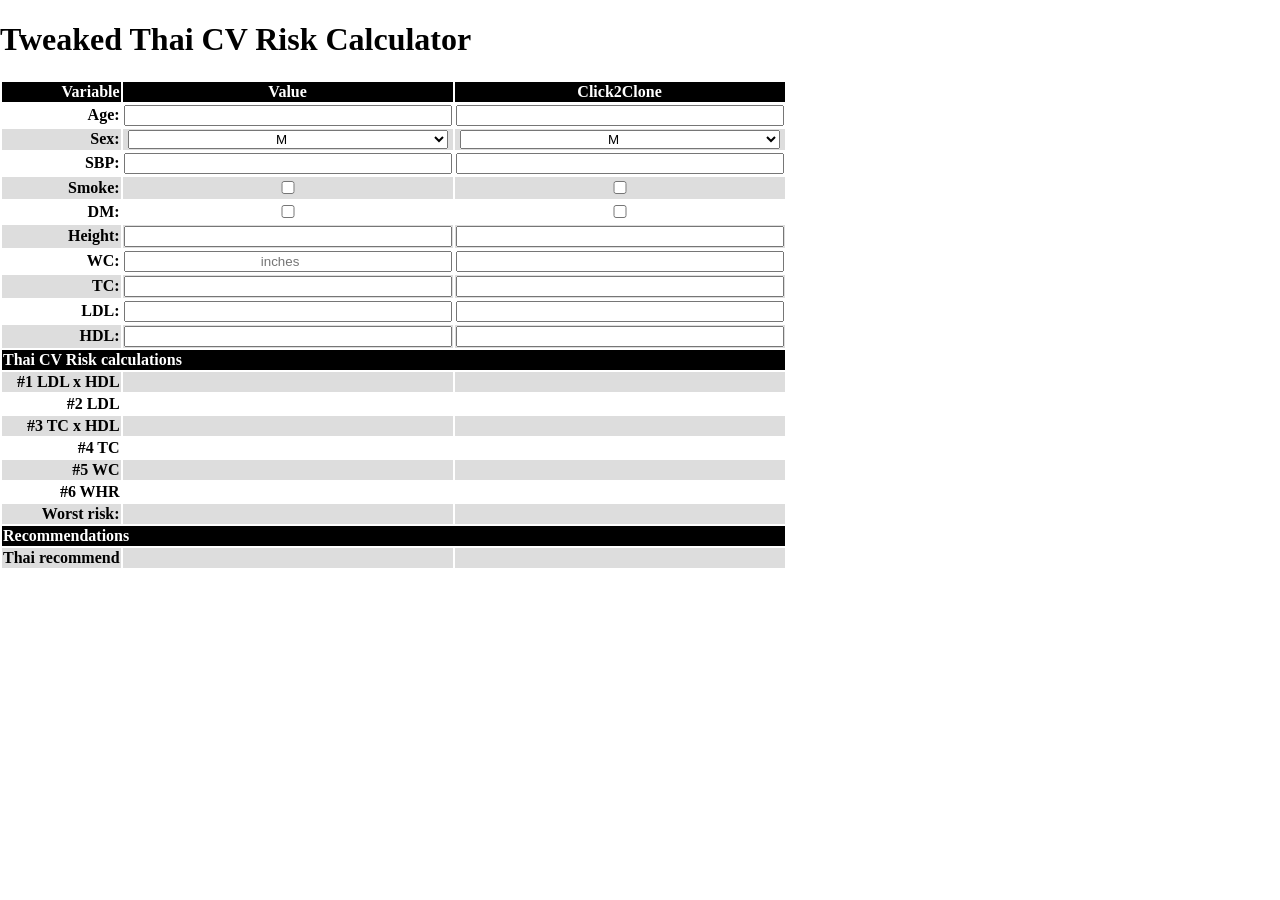
<file: thaicv/index.html>
<!DOCTYPE html>
<html lang="en" dir="ltr">
  <head>
    <meta charset="utf-8"/>
    <meta name="apple-mobile-web-app-capable" content="yes"/>
    <meta name="viewport" content="user-scalable=no, width=device-width"/>
    <meta name="apple-mobile-web-app-title" content="ST4 Thai CV"/>
    <title>ST4 Thai CV risk score with suggestion</title>
    <!--<link rel="icon" href="https://mdcu.github.io/onka.js/asset/onka.png" type="image/x-icon"/>-->
    <style>
      body {margin:auto;padding:auto;}
      td, th {text-align:center;max-width:30vw;}
      td:first-child, th:first-child {text-align:right;font-weight:bold;}
      tr:nth-child(odd) {background-color: #DDD;}
      tr:first-child {background-color: black;color:white;}
      input, select {width:25vw;text-align:center}
    </style>


    <script>
    function cal(){
      const SURROOT = 0.978296
      for(let i = 1; i<=2; i++){
        document.getElementById("f1_"+i).innerText = "N/A"
        document.getElementById("f2_"+i).innerText = "N/A"
        document.getElementById("f3_"+i).innerText = "N/A"
        document.getElementById("f4_"+i).innerText = "N/A"
        document.getElementById("f5_"+i).innerText = "N/A"
        document.getElementById("f6_"+i).innerText = "N/A"
        document.getElementById("worst_"+i).innerText = "N/A"
        document.getElementById("thai_suggest_"+i).innerText = "N/A"
        let AGE = document.getElementById("age"+i).value; if(!AGE)continue;
        let SEX = document.getElementById("sex"+i).value;
        let SBP = document.getElementById("sbp"+i).value; if(!SBP)continue;
        let SMOKE = +document.getElementById("smoke"+i).checked;
        let DM = +document.getElementById("dm"+i).checked;

        let HEIGHT = document.getElementById("height"+i).value;
        let WHR = undefined;
        let WC = document.getElementById("wc"+i).value; if(WC){WC=WC*2.5;if(HEIGHT)WHR=WC/HEIGHT;}
        let TC = document.getElementById("tc"+i).value;
        let LDL = document.getElementById("ldl"+i).value;
        let HDL = document.getElementById("hdl"+i).value;
        console.log(HEIGHT);console.log(WC);console.log(TC);console.log(LDL);console.log(HDL);

        if(AGE>70)AGE = 70;
        let WORST = undefined;
        if(LDL && HDL){
          let full_score = (0.08305 * AGE) + (0.24893 * SEX) + (0.02164 * SBP) + (0.65224 * DM) + (0.00243 * LDL) + ((-0.01965) * HDL) + (0.43868 * SMOKE);
          let predicted_risk = 1 - (Math.pow(SURROOT, Math.exp(full_score - 5.9826)));
          if(!WORST || WORST < predicted_risk)WORST = predicted_risk
          document.getElementById("f1_"+i).innerText = (100*predicted_risk).toFixed(2)+"%"
        }
        if(LDL){
          let full_score = (0.08169 * AGE) + (0.35156 * SEX) + (0.02084 * SBP) + (0.65052 * DM) + (0.002094 * LDL) + (0.45639 * SMOKE); // i add one zero to LDL
          let predicted_risk = 1 - (Math.pow(SURROOT, Math.exp(full_score - 6.99911)));
          if(!WORST || WORST < predicted_risk)WORST = predicted_risk
          document.getElementById("f2_"+i).innerText = (100*predicted_risk).toFixed(2)+"%"
        }
        if(TC && HDL){
          let full_score = (0.083 * AGE) + (0.28094 * SEX) + (0.02111 * SBP) + (0.69005 * DM) + (0.00214 * TC) + ((-0.02148) * HDL) + (0.40068 * SMOKE);
          let predicted_risk = 1 - (Math.pow(SURROOT, Math.exp(full_score - 6.00168)));
          if(!WORST || WORST < predicted_risk)WORST = predicted_risk
          document.getElementById("f3_"+i).innerText = (100*predicted_risk).toFixed(2)+"%"
        }
        if(TC){
          let full_score = (0.08183 * AGE) + (0.39499 * SEX) + (0.02084 * SBP) + (0.69974 * DM) + (0.00212 * TC) + (0.41916 * SMOKE);
          let predicted_risk = 1 - (Math.pow(SURROOT, Math.exp(full_score - 7.04423)));
          if(!WORST || WORST < predicted_risk)WORST = predicted_risk
          document.getElementById("f4_"+i).innerText = (100*predicted_risk).toFixed(2)+"%"
        }
        if(WC){
          let full_score = (0.08372 * AGE) + (0.05988 * SEX) + (0.02034 * SBP) + (0.59953 * DM) + (0.01283 * WC) + (0.459 * SMOKE);
          let predicted_risk = 1 - (Math.pow(SURROOT, Math.exp(full_score - 7.31047)));
          if(!WORST || WORST < predicted_risk)WORST = predicted_risk
          document.getElementById("f5_"+i).innerText = (100*predicted_risk).toFixed(2)+"%"
        }
        if(WHR){
          let full_score = (0.079 * AGE) + (0.128 * SEX) + (0.019350987 * SBP) + (0.58454 * DM) + (3.512566 * WHR) + (0.459 * SMOKE);
          let predicted_risk = 1 - (Math.pow(SURROOT, Math.exp(full_score - 7.720484)));
          if(!WORST || WORST < predicted_risk)WORST = predicted_risk
          document.getElementById("f6_"+i).innerText = (100*predicted_risk).toFixed(2)+"%"
        }
        if(WORST){
          document.getElementById("worst_"+i).innerText = (100*WORST).toFixed(2)+"%"
          let TEXT = ""
          if(DM && LDL && LDL >= 190)TEXT = "DM + LDL>=190 :: Moderate intensity statin, target LDL < 100 mg/dL or 50% lower"
          if(DM && LDL && LDL < 190)TEXT = "DM + LDL<190 :: Moderate intensity statin, target LDL < 100 mg/dL or 30% lower"
          if(DM && !LDL)TEXT = "DM :: Moderate intensity statin, target LDL < 100 mg/dL"
          if(!DM && LDL && LDL >= 190)TEXT = "Non-DM + LDL>=190 :: Moderate intensity statin, target LDL < 130 mg/dL or 50% lower"
          if(!DM && (!LDL || LDL < 190) && WORST>=0.1)TEXT = "Risk>=10% :: Low intensity statin, target LDL < 130 mg/dL or 30% lower"
          if(!DM && (!LDL || LDL < 190) && WORST<0.1)TEXT = "Non-DM, LDL<190, Risk<10% :: Happy as is!"
          document.getElementById("thai_suggest_"+i).innerText = TEXT
        }
      }
    }
    function clone(){
      document.getElementById("age2").value=document.getElementById("age1").value;
      document.getElementById("sex2").value=document.getElementById("sex1").value;
      document.getElementById("sbp2").value=document.getElementById("sbp1").value;
      document.getElementById("smoke2").checked=document.getElementById("smoke1").checked;
      document.getElementById("dm2").checked=document.getElementById("dm1").checked;
      document.getElementById("height2").value=document.getElementById("height1").value;
      document.getElementById("wc2").value=document.getElementById("wc1").value;
      document.getElementById("tc2").value=document.getElementById("tc1").value;
      document.getElementById("ldl2").value=document.getElementById("ldl1").value;
      document.getElementById("hdl2").value=document.getElementById("hdl1").value;
      cal();
    }
    </script>
  </head>
  <body>
    <h1>Tweaked Thai CV Risk Calculator</h1>
    <table onchange="cal()">
      <tr><th>Variable</th><th>Value</th><th><span onclick="clone()">Click2Clone</span></th></tr>
      <tr><td>Age:</td><td><input id=age1 type=number min=0 max=120/></td><td><input id=age2 type=number min=0 max=120/></td></tr>
      <tr><td>Sex:</td><td><select id=sex1 ><option value=1 selected>M</option><option value=0>F</option></select></td><td><select id=sex2 ><option value=1 selected>M</option><option value=0>F</option></select></td></tr>
      <tr><td>SBP:</td><td><input id=sbp1 type=number min=60 max=220/></td><td><input id=sbp2 type=number min=60 max=220/></td></tr>
      <tr><td>Smoke:</td><td><input id=smoke1  type=checkbox></td><td><input id=smoke2  type=checkbox></td></tr>
      <tr><td>DM:</td><td><input id=dm1 type=checkbox></td><td><input id=dm2 type=checkbox></td></tr>
      <tr><td>Height:</td><td><input id=height1 type=number min=80 max=200/></td><td><input id=height2 type=number min=80 max=200/></td></tr>
      <tr><td>WC:</td><td><input id=wc1 type=number min=15 max=80 placeholder="inches"/></td><td><input id=wc2 type=number min=15 max=80/></td></tr>
      <tr><td>TC:</td><td><input id=tc1 type=number min=20 max=500/></td><td><input id=tc2 type=number min=20 max=500/></td></tr>
      <tr><td>LDL:</td><td><input id=ldl1 type=number min=1 max=500/></td><td><input id=ldl2 type=number min=1 max=500/></td></tr>
      <tr><td>HDL:</td><td><input id=hdl1 type=number min=1 max=200/></td><td><input id=hdl2 type=number min=1 max=200/></td></tr>
      <tr><td colspan=3 style="background-color:black;color:white;text-align:left;">Thai CV Risk calculations</td></tr>
      <tr><td>#1 LDL x HDL</td><td id=f1_1></td><td id=f1_2></td></tr>
      <tr><td>#2 LDL</td><td id=f2_1></td><td id=f2_2></td></tr>
      <tr><td>#3 TC x HDL</td><td id=f3_1></td><td id=f3_2></td></tr>
      <tr><td>#4 TC</td><td id=f4_1></td><td id=f4_2></td></tr>
      <tr><td>#5 WC</td><td id=f5_1></td><td id=f5_2></td></tr>
      <tr><td>#6 WHR</td><td id=f6_1></td><td id=f6_2></td></tr>
      <tr><td>Worst risk:</td><td id=worst_1></td><td id=worst_2></td></tr>
      <tr><td colspan=3 style="background-color:black;color:white;text-align:left;">Recommendations</td></tr>
      <tr><td>Thai recommend</td><td id=thai_suggest_1></td><td id=thai_suggest_2></td></tr>
    </table>
  </body>
</html>
</file>
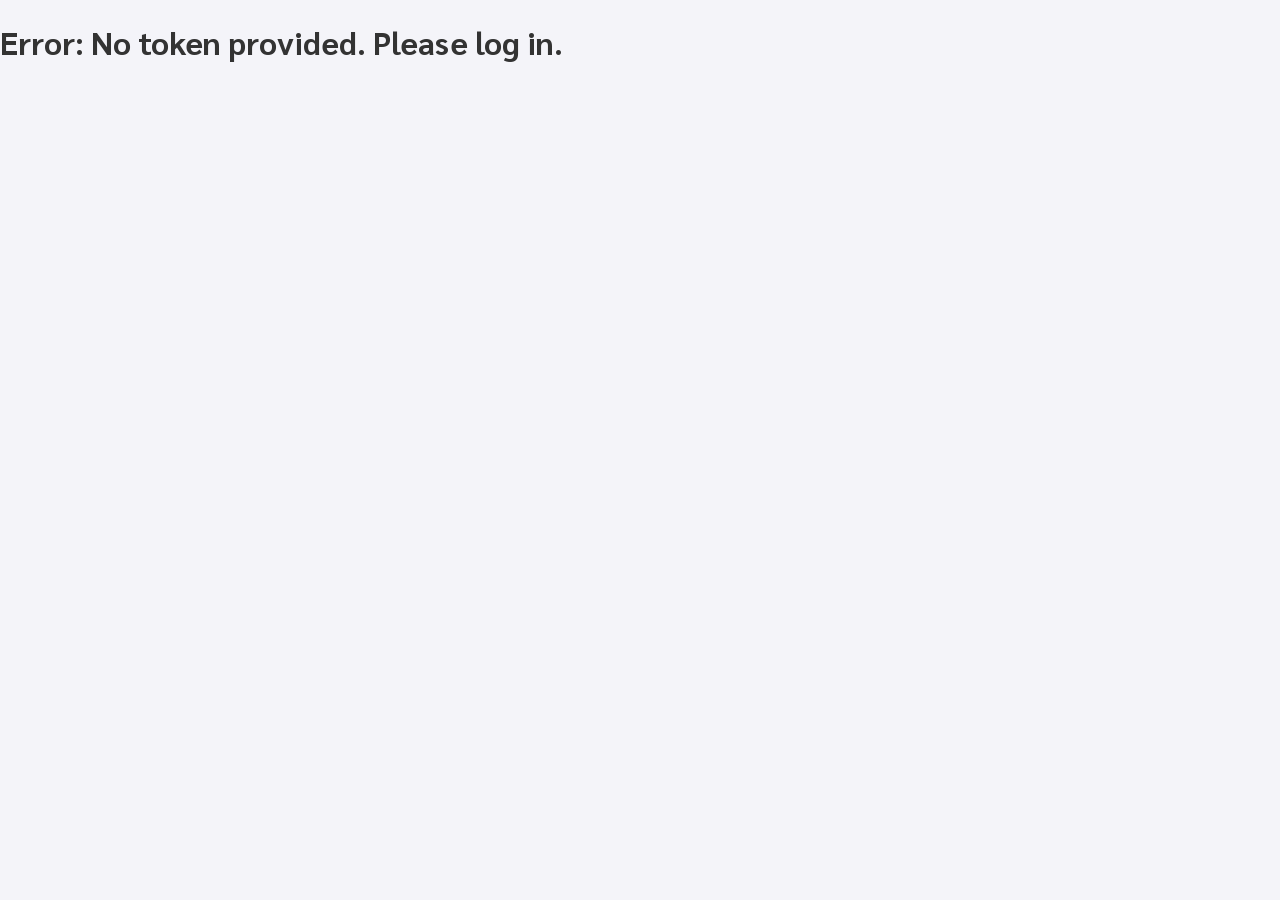
<file: ST4Clinic/main.html>
<!DOCTYPE html>
<html lang="en">
<head>
    <meta charset="UTF-8">
    <meta name="viewport" content="width=device-width, initial-scale=1.0">
    <title>Clinical Platform</title>
    <link rel="stylesheet" href="style.css">
</head>
<body>

    <header class="top-bar">
        <div class="app-title">Clinical DB</div>
        <div class="user-info">
            <div class="time" id="date-time">Loading...</div>
            <div class="staff" id="staff-name">Checking Auth...</div>
        </div>
    </header>

    <div class="tab-container">
        <div class="tabs">
            <button class="tab-button active" data-target="tab-assess">ASSESS</button>
            <button class="tab-button" data-target="tab-review">REVIEW</button>
        </div>
    </div>

    <div class="content-area">
        <!-- ASSESS TAB -->
        <div id="tab-assess" class="tab-content">
            <div id="module-list"></div>
            <hr style="border: 0; border-top: 1px solid #eee; margin: 20px 0;">
            <div id="assess-content"></div>
        </div>

        <!-- REVIEW TAB -->
        <div id="tab-review" class="tab-content hidden">
            <p>Review functionality coming soon...</p>
        </div>
    </div>

    <script type="module" src="app.js"></script>
</body>
</html>
</file>
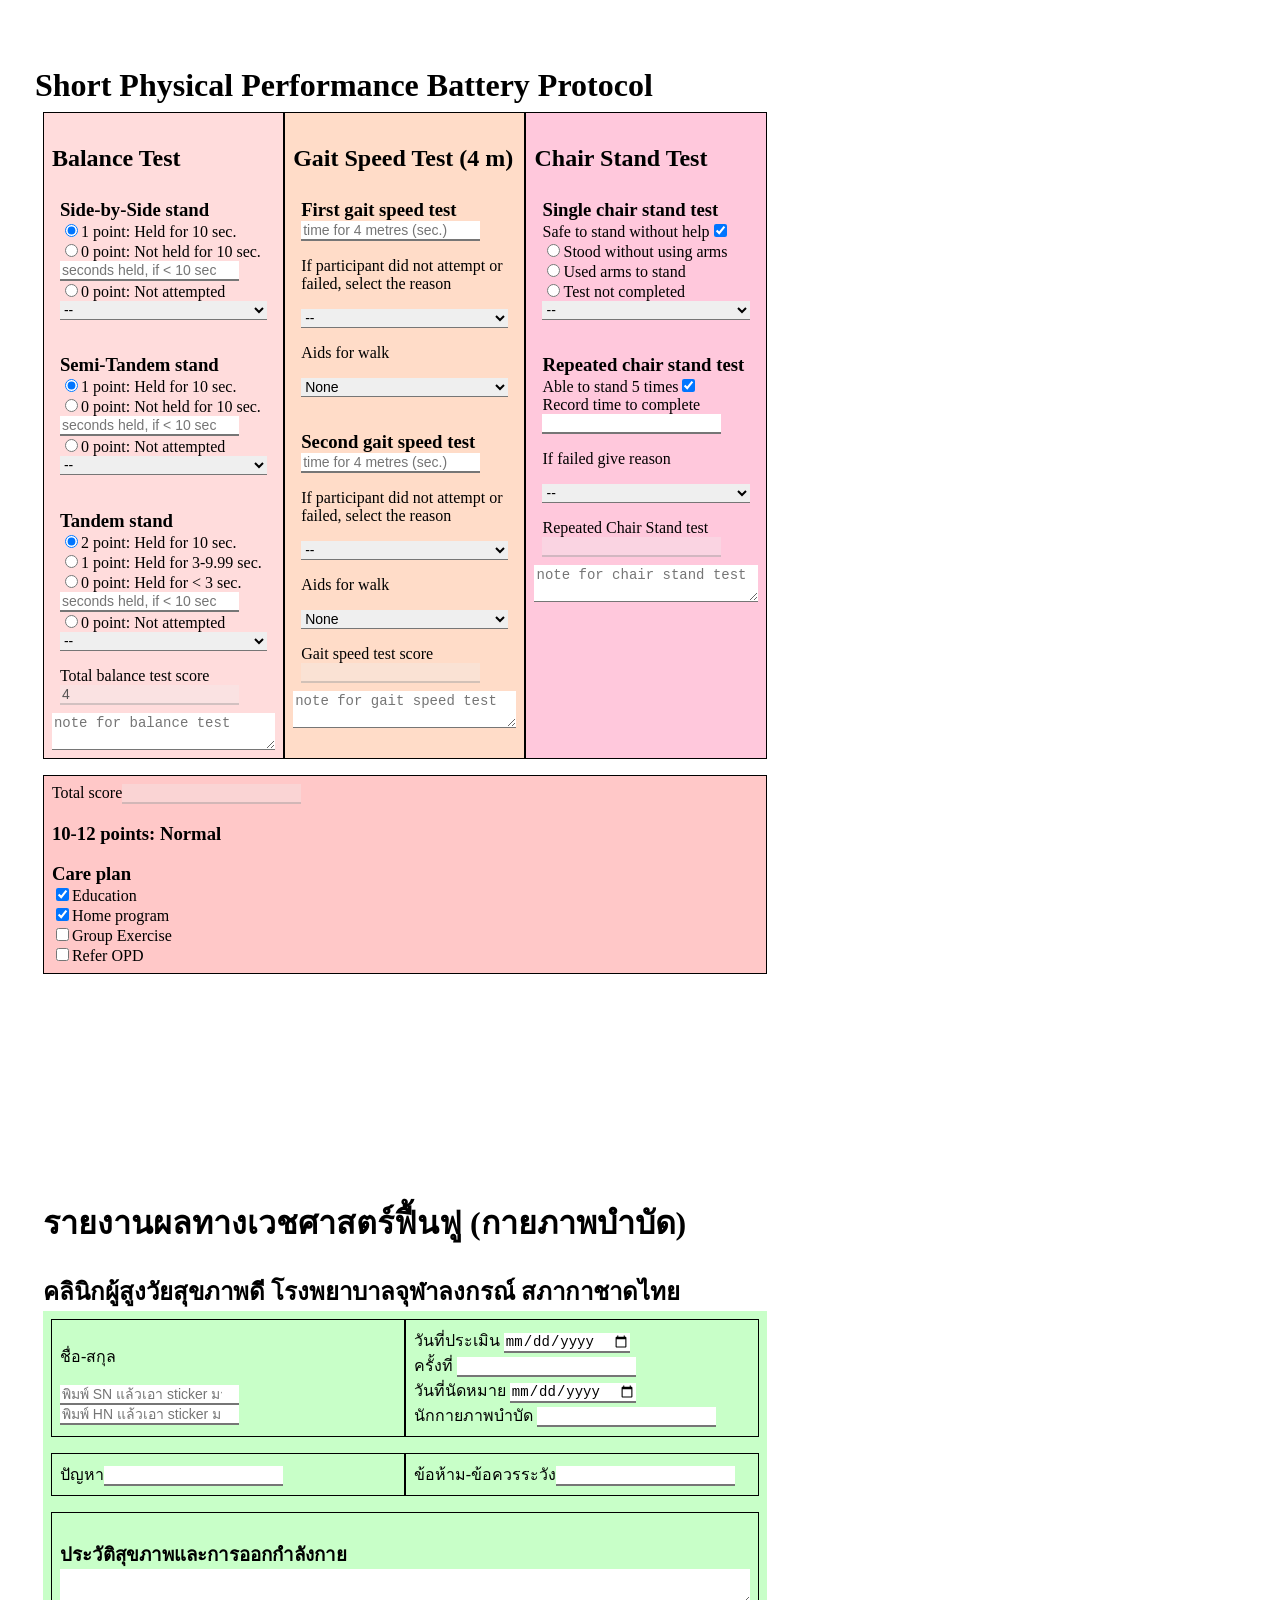
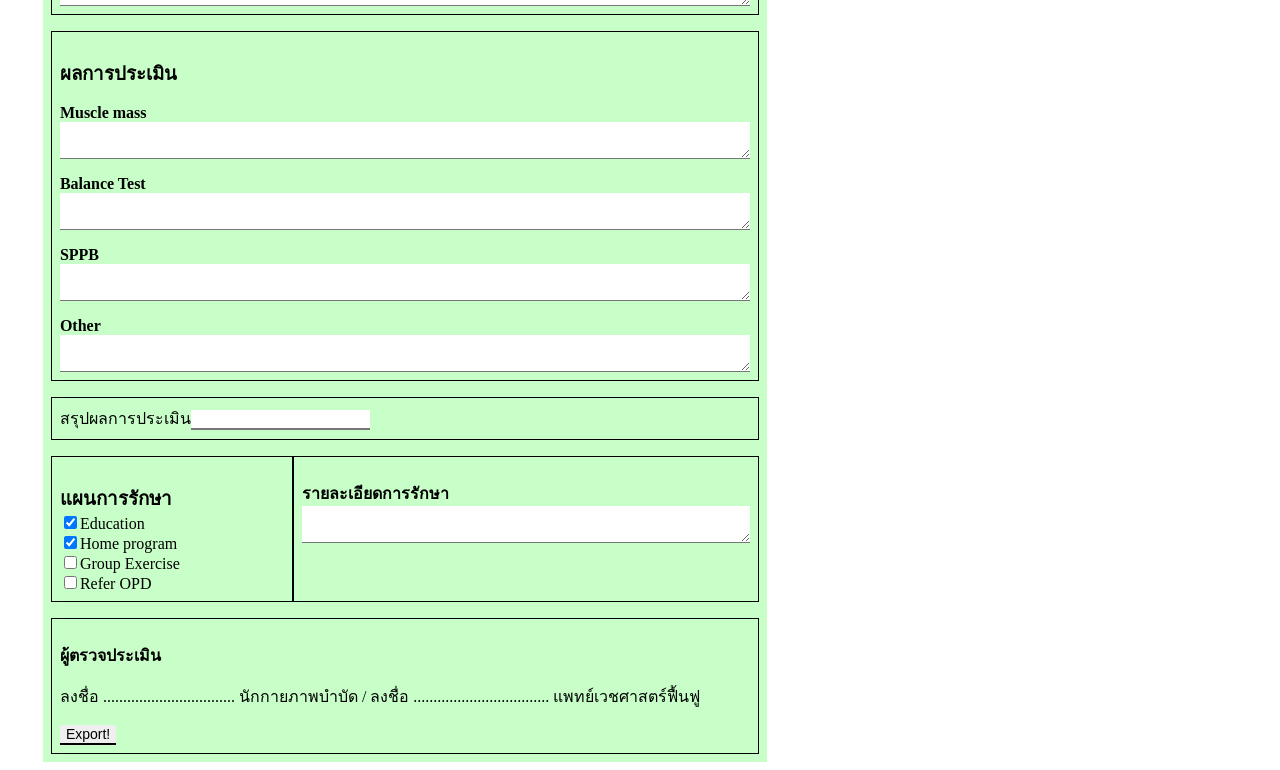
<file: ST4Clinic/PT_sheet.html>
<head>
<meta http-equiv="Content-Type" content="text/html; charset=utf-8"/>
<style>

* {box-sizing:border-box}

div{border:0px solid gray;padding:0.5em;}
.rowFlex {display:flex;}

label, textarea, select{display:block;width:100%}
textarea{resize:vertical;overflow:hidden;}
input, select, textarea {font-size:14px; border-top:0px solid; border-right: 0px solid; border-left:0px solid;}
.colFlex1 {flex:1;border:1px solid black;}
.colFlex2 {flex:2;border:1px solid black;}

h1, h2, h3, h4 {margin-top:1em;margin-bottom:0em;}

#col1 {background-color:rgb(255,220,220)}
#col2 {background-color:rgb(255,220,200)}
#col3 {background-color:rgb(255,200,220)}
#sumSPPB  {background-color:rgb(255,200,200)}

#P2 .rowFlex {background-color:rgb(200,255,200)}

.page {width:21cm;height:29.7cm;}
.subpage {padding:0.5cm;height:26.1cm;}

@page {size:A4;margin:0;}
@media print{
	html, body, .page	{width:21cm;height:29.7cm;font-size:14px;}
	.page {page-break-after:always;margin:0;}
	#col1, #col2, #col3, #sumSPPB  {border:1px solid black;}
	textarea {placeholder:""}
	#export{display:none;}
	*::placeholder {font-size:1px;}
}
</style>
<script>

I = function(id){return(document.getElementById(id))}

C = function(){
	let balanceA= +document.querySelectorAll("[name=balanceA]:checked")[0].value
	let balanceB= +document.querySelectorAll("[name=balanceB]:checked")[0].value
	let balanceC= +document.querySelectorAll("[name=balanceC]:checked")[0].value	
	let balanceSum = balanceA+balanceB+balanceC
	I("balanceSum").value = balanceSum
	
	let gaitSum = 0
	let gait1 = I("gait1").value === "" ? 999 : +I("gait1").value
	let gait2 = I("gait2").value === "" ? 999 : +I("gait2").value
	console.log(gait1,gait2)
	if(gait1==999 && gait2 ==999){
		console.log("gait speed not ready")
	}else{
		let gaitS = gait1 < gait2 ? gait1 : gait2
		
		if(gaitS>8.70)gaitSum=1
		if(gaitS<=8.70)gaitSum=2
		if(gaitS<=6.20)gaitSum=3
		if(gaitS<=4.82)gaitSum=4
	}
	I("gaitSum").value = gaitSum

	let chairSum = 0
	let chairS = I("chair5").value ==="" ? "": +I("chair5").value
	if(chairS ===""){
		console.log("chair5 not ready")
	}else{
		if(chairS>=16.70)chairSum = 1
		if(chairS>60)chairSum = 0
		if(chairS<=16.69)chairSum = 2
		if(chairS<=13.69)chairSum = 3
		if(chairS<=11.19)chairSum = 4
		I("chair5Sum").value = chairSum
	}

	let sumSPPB = chairSum + gaitSum + balanceSum
	I("totalScore").value = sumSPPB
	
	I("totalResult").innerHTML = sumSPPB

}

X = function(){
	let ALL = document.querySelectorAll("*")
	let tree = {}
	for(let i = 0; i<ALL.length;i++){
    		let a = ALL[i]
    		//console.log(a)
    		if(a.id){
        			if(a.type=="checkbox"){
				tree[a.id]=a.checked
			}else if(a.value!=undefined)tree[a.id]=a.value
		}
    	if(a.name && a.checked)tree[a.name]=a.value
	}
	console.log(tree)
	if(!tree.patientSN){alert("insert SN !!!");return(0);}
	if(!tree.patientHN){alert("insert HN !!!");return(0);}
	if(!tree.PTName){alert("insert PT Name !!!");return(0);}

	tree.Year = new Date().getYear() % 100 + 2000
	tree.Month = new Date().getMonth()+1
	tree.Date = new Date().getDate()
	const filename = tree.Year+
			(tree.Month < 10 ? "0"+tree.Month : tree.Month) +
			(tree.Date < 10 ? "0"+tree.Date : tree.Date) +
			"S"+tree.patientSN+
			"H"+tree.patientHN+
			".json"
	const jsonStr = JSON.stringify(tree);

	let element = document.createElement('a');
	element.setAttribute('href', 'data:text/plain;charset=utf-8,' + encodeURIComponent(jsonStr));
	element.setAttribute('download', filename);

	element.style.display = 'none';
	document.body.appendChild(element);

	element.click();

	document.body.removeChild(element);
}

</script>
</head>
<body>

<div class=PAGE><div class=SUBPAGE>
<h1>Short Physical Performance Battery Protocol</h1>
<div class="rowFlex">

	<div id="col1" class="colFlex1"> 
		<h2>Balance Test</h2>
		<div>
			<h3>Side-by-Side stand</h3>
			<label><input  onchange="C()"   type=radio name="balanceA" value = 1 checked>1 point: Held for 10 sec.</label>
			<label><input  onchange="C()"   type=radio name="balanceA" value = 0>0 point: Not held for 10 sec.</label>
			<input  onchange="C()"   id=timeBalanceA type=number placeholder="seconds held, if < 10 sec">
			<label><input  onchange="C()"   type=radio name="balanceA" value = 0>0 point: Not attempted</label>
			<select onchange="C()"  id=reasonBalanceA>
				<option value=0>--</option>
				<option value=1>Tried but unable</option>
				<option value=2>Could not hold position unassisted</option>
				<option value=3>You felt unsafe</option>
				<option value=4>Participant felt unsafe</option>
				<option value=5>Unable to understand instruction</option>
				<option value=6>Others (specify below)</option>
				<option value=7>Participant refused</option>
			</select>
		</div>
		<div>
			<h3>Semi-Tandem stand</h3>
			<label><input  onchange="C()"   type=radio name="balanceB" value = 1 checked>1 point: Held for 10 sec.</label>
			<label><input  onchange="C()"   type=radio name="balanceB" value = 0>0 point: Not held for 10 sec.</label>
			<input  onchange="C()"   id=timeBalanceB type=number placeholder="seconds held, if < 10 sec">
			<label><input  onchange="C()"   type=radio name="balanceB" value = 0>0 point: Not attempted</label>
			<select onchange="C()"  id=reasonBalanceB>
				<option value=0>--</option>
				<option value=1>Tried but unable</option>
				<option value=2>Could not hold position unassisted</option>
				<option value=3>You felt unsafe</option>
				<option value=4>Participant felt unsafe</option>
				<option value=5>Unable to understand instruction</option>
				<option value=6>Others (specify below)</option>
				<option value=7>Participant refused</option>
			</select>
		</div>
		<div>
			<h3>Tandem stand</h3>
			<label><input  onchange="C()"   type=radio name="balanceC" value = 2 checked>2 point: Held for 10 sec.</label>
			<label><input  onchange="C()"   type=radio name="balanceC" value = 1>1 point: Held for 3-9.99 sec.</label>
			<label><input  onchange="C()"   type=radio name="balanceC" value = 0>0 point: Held for < 3 sec.</label>
			<input  onchange="C()"   id=timeBalanceC type=number placeholder="seconds held, if < 10 sec">
			<label><input  onchange="C()"   type=radio name="balanceC" value = 0>0 point: Not attempted</label>
			<select onchange="C()"  id=reasonBalanceC>
				<option value=0>--</option>
				<option value=1>Tried but unable</option>
				<option value=2>Could not hold position unassisted</option>
				<option value=3>You felt unsafe</option>
				<option value=4>Participant felt unsafe</option>
				<option value=5>Unable to understand instruction</option>
				<option value=6>Others (specify below)</option>
				<option value=7>Participant refused</option>
			</select>
		</div>
		<div><label>Total balance test score<input  onchange="C()"   type=number id=balanceSum disabled value=4></label></div>
<textarea id=balanceNote placeholder="note for balance test"></textarea>
	</div>
	<div id=col2 class="colFlex1"> 
		<h2>Gait Speed Test (4 m)</h2>
		<div>
			<h3> First gait speed test</h3>
			<label><input  onchange="C()"   id=gait1 type=number placeholder="time for 4 metres (sec.)"></label>
			<p>If participant did not attempt or failed, select the reason</p>
			<select onchange="C()"  id=reasonGait1>
				<option value=0>--</option>
				<option value=1>Tried but unable</option>
				<option value=2>Could not hold position unassisted</option>
				<option value=3>You felt unsafe</option>
				<option value=4>Participant felt unsafe</option>
				<option value=5>Unable to understand instruction</option>
				<option value=6>Others (specify below)</option>
				<option value=7>Participant refused</option>
			</select>
			<p>Aids for walk</p>
			<select onchange="C()"  id=aidGait1>
				<option value="None">None</option>
				<option value="Cane">Cane</option>
				<option value="Other">Other (please specified below)</option>
			</select>
		</div>
		<div>
			<h3> Second gait speed test</h3>
			<label><input  onchange="C()"   id=gait2 type=number placeholder="time for 4 metres (sec.)"></label>
			<p>If participant did not attempt or failed, select the reason</p>
			<select onchange="C()"  id=reasonGait2>
				<option value=0>--</option>
				<option value=1>Tried but unable</option>
				<option value=2>Could not hold position unassisted</option>
				<option value=3>You felt unsafe</option>
				<option value=4>Participant felt unsafe</option>
				<option value=5>Unable to understand instruction</option>
				<option value=6>Others (specify below)</option>
				<option value=7>Participant refused</option>
			</select>
			<p>Aids for walk</p>
			<select onchange="C()"  id=aidGait2>
				<option value="None">None</option>
				<option value="Cane">Cane</option>
				<option value="Other">Other (please specified below)</option>
			</select>
		</div>
<div><label>Gait speed test score<input  onchange="C()"   type=number id=gaitSum disabled></label></div>
<textarea id=gaitNote placeholder="note for gait speed test"></textarea>
	</div>
	<div id=col3 class="colFlex1"> 
		<h2>Chair Stand Test</h2>
		<div>
			<h3>Single chair stand test</h3>
			<label>Safe to stand without help<input  onchange="C()"   id=chairA type=checkbox checked></label>
			<label><input  onchange="C()"   type=radio name=chairB value=1>Stood without using arms</label>	
			<label><input  onchange="C()"   type=radio name=chairB value=2>Used arms to stand</label>
			<label><input  onchange="C()"   type=radio name=chairB value=3>Test not completed</label>
			<select onchange="C()"  id=reasonChair>
				<option value=0>--</option>
				<option value=1>Tried but unable</option>
				<option value=2>Could not hold position unassisted</option>
				<option value=3>You felt unsafe</option>
				<option value=4>Participant felt unsafe</option>
				<option value=5>Unable to understand instruction</option>
				<option value=6>Others (specify below)</option>
				<option value=7>Participant refused</option>
			</select>
		</div>	
		<div>
			<h3>Repeated chair stand test</h3>
			<label>Able to stand 5 times<input  onchange="C()"   id=chair5A type=checkbox checked></label>
			<label>Record time to complete<input  onchange="C()"   id=chair5></label>
			<p>If failed give reason</p>
			<select onchange="C()"  id=reasonChair5>
				<option value=0>--</option>
				<option value=1>Tried but unable</option>
				<option value=2>Could not hold position unassisted</option>
				<option value=3>You felt unsafe</option>
				<option value=4>Participant felt unsafe</option>
				<option value=5>Unable to understand instruction</option>
				<option value=6>Others (specify below)</option>
				<option value=7>Participant refused</option>
			</select>
		</div>
<div><label>Repeated Chair Stand test<input  onchange="C()"   type=number id=chair5Sum disabled></label></div>
<textarea id=chair5Note placeholder="note for chair stand test"></textarea></div>
	</div>
<div class=rowFlex><div id=sumSPPB class=colFlex1><label>Total score<input  onchange="C()"   id=totalScore type=number disabled></label><h3 id=totalResult>10-12 points: Normal</h3><h3>Care plan</h3>
<label><input  onchange="C()"   id=planEducation type=checkbox checked>Education</label>
<label><input  onchange="C()"   id=planHome type=checkbox checked>Home program</label>
<label><input  onchange="C()"   id=planGroup type=checkbox>Group Exercise</label>
<label><input  onchange="C()"   id=planRefer type=checkbox>Refer OPD</label>
</div></div>
</div></div>
<div class=PAGE><div class=SUBPAGE id=P2><div>

<h1>รายงานผลทางเวชศาสตร์ฟื้นฟู (กายภาพบำบัด)</h1>
<h2>คลินิกผู้สูงวัยสุขภาพดี โรงพยาบาลจุฬาลงกรณ์ สภากาชาดไทย</h2>
<div id=R1 class=rowFlex>
	<div class=colFlex1>
	<p>ชื่อ-สกุล</p>
	<input  onchange="C()"   id=patientSN type=number placeholder="พิมพ์ SN แล้วเอา sticker มาแปะทับ"><br>
	<input  onchange="C()"   id=patientHN type=number placeholder="พิมพ์ HN แล้วเอา sticker มาแปะทับ">
	</div>
	<div class=colFlex1>
	<label>วันที่ประเมิน <input  onchange="C()"   id=dateEval type=date><label>
	<label>ครั้งที่ <input  onchange="C()"   id=numEval type=number><label>
	<label>วันที่นัดหมาย <input  onchange="C()"   id=dateNext type=date><label>
	<label>นักกายภาพบำบัด <input  onchange="C()"   id=PTName><label>
	</div>
</div>
<div id=R2 class=rowFlex>
	<div class=colFlex1>
	<label>ปัญหา<input  onchange="C()"   id=PTProblem><label>
	</div>
	<div class=colFlex1>
	<label>ข้อห้าม-ข้อควรระวัง<input  onchange="C()"   id=PTCaution><label>
	</div>
</div>
<div id=R3 class=rowFlex>
	<div class=colFlex1>
	<h3>ประวัติสุขภาพและการออกกำลังกาย</h3>
	<textarea></textarea>
	</div>
</div>
<div id=R4 class=rowFlex>
	<div class=colFlex1>
	<h3>ผลการประเมิน</h3>
	<h4>Muscle mass</h4>
	<textarea id="muscleTxt"></textarea>
	<h4>Balance Test</h4>
	<textarea id="balanceTxt"></textarea>
	<h4>SPPB</h4>
	<textarea id="sppbTxt"></textarea>
	<h4>Other</h4>
	<textarea is="otherTxt"></textarea>
	</div>
</div>
<div id=R5 class=rowFlex>
	<div class=colFlex1>
	<label>สรุปผลการประเมิน<input  onchange="C()"   id=PTSummary><label>
	</div>
</div>
<div id=R6 class=rowFlex>
	<div class=colFlex1>
<h3>แผนการรักษา</h3>
<label><input  onchange="C()"   id=plan2Education type=checkbox checked>Education</label>
<label><input  onchange="C()"   id=plan2Home type=checkbox checked>Home program</label>
<label><input  onchange="C()"   id=plan2Group type=checkbox>Group Exercise</label>
<label><input  onchange="C()"   id=plan2Refer type=checkbox>Refer OPD</label>
	</div>
	<div class=colFlex2>
	<h4>รายละเอียดการรักษา</h4>
	<textarea id="careTxt"></textarea>
	</div>
</div>
<div id=R7 class=rowFlex>
	<div class=colFlex1>
	<h4>ผู้ตรวจประเมิน</h4>
	<p>ลงชื่อ ................................. นักกายภาพบำบัด        /       ลงชื่อ .................................. แพทย์เวชศาสตร์ฟื้นฟู</p>
	<input type="button" id="export" onclick="X()" value="Export!">
	</div>
</div>
</div></div></div>
</body>
</file>
<file: ST4Clinic/style.css>
@import url('https://fonts.googleapis.com/css2?family=Sarabun:wght@300;400;600&display=swap');

body {
    font-family: 'Sarabun', sans-serif;
    margin: 0;
    padding: 0;
    background-color: #f4f4f9;
    color: #333;
}

/* Header */
.top-bar {
    display: flex;
    justify-content: space-between;
    align-items: center;
    padding: 10px 20px;
    background-color: #fff;
    box-shadow: 0 1px 2px rgba(0,0,0,0.05);
}

.app-title {
    font-size: 1.2rem;
    font-weight: bold;
    color: #2c3e50;
}

.user-info {
    text-align: right;
    font-size: 0.9rem;
    color: #555;
}

.user-info .time {
    font-size: 0.8rem;
    color: #888;
    margin-bottom: 2px;
}

/* Tabs */
.tab-container {
    margin-top: 20px;
    padding: 0 20px;
}

.tabs {
    display: flex;
    border-bottom: 2px solid #ddd;
}

.tab-button {
    padding: 10px 20px;
    cursor: pointer;
    background: none;
    border: none;
    font-size: 1rem;
    color: #666;
    outline: none;
    transition: all 0.3s ease;
}

.tab-button:hover {
    color: #007bff;
}

.tab-button.active {
    border-bottom: 2px solid #007bff;
    color: #007bff;
    font-weight: bold;
    margin-bottom: -2px; /* overlap border */
}

/* Content Area */
.content-area {
    padding: 20px;
    background-color: #fff;
    min-height: 400px;
    margin: 20px 20px 40px 20px;
    border-radius: 8px;
    box-shadow: 0 4px 12px rgba(0,0,0,0.05);
}

.module-btn {
    padding: 12px 24px;
    margin: 10px;
    font-size: 1rem;
    cursor: pointer;
    background-color: #007bff;
    color: white;
    border: none;
    border-radius: 8px;
    transition: background-color 0.2s;
}

.module-btn:hover {
    background-color: #0056b3;
}

.hidden {
    display: none;
}

/* Forms */
.form-section {
    background: #fafafa;
    padding: 25px;
    border: 1px solid transparent;
    margin-bottom: 25px;
    border-radius: 12px;
    box-shadow: 0 2px 8px rgba(0,0,0,0.03);
}

.form-group {
    margin-bottom: 15px;
}

.form-group label {
    display: block;
    margin-bottom: 5px;
    font-weight: 600;
    color: #444;
}

.form-group input[type="text"],
.form-group input[type="number"],
.form-group input[type="date"],
.form-group select,
.form-group textarea {
    width: 100%;
    padding: 10px;
    border: 1px solid #e0e0e0;
    border-radius: 6px;
    box-sizing: border-box;
    font-family: inherit;
    transition: border-color 0.2s;
}

.form-group input:focus,
.form-group select:focus,
.form-group textarea:focus {
    outline: none;
    border-color: #007bff;
}

.form-group textarea {
    height: 80px;
    resize: vertical;
}

.checkbox-group label {
    display: inline-block;
    margin-right: 15px;
    font-weight: normal;
    cursor: pointer;
}

/* Form Colors */
.form-example1 {
    background-color: #FFFDE7; /* Pale Yellow */
}
.form-example2 {
    background-color: #E1F5FE; /* Pale Blue */
}
.form-demographic {
    background-color: #F3E5F5; /* Pale Violet */
}
}
</file>
